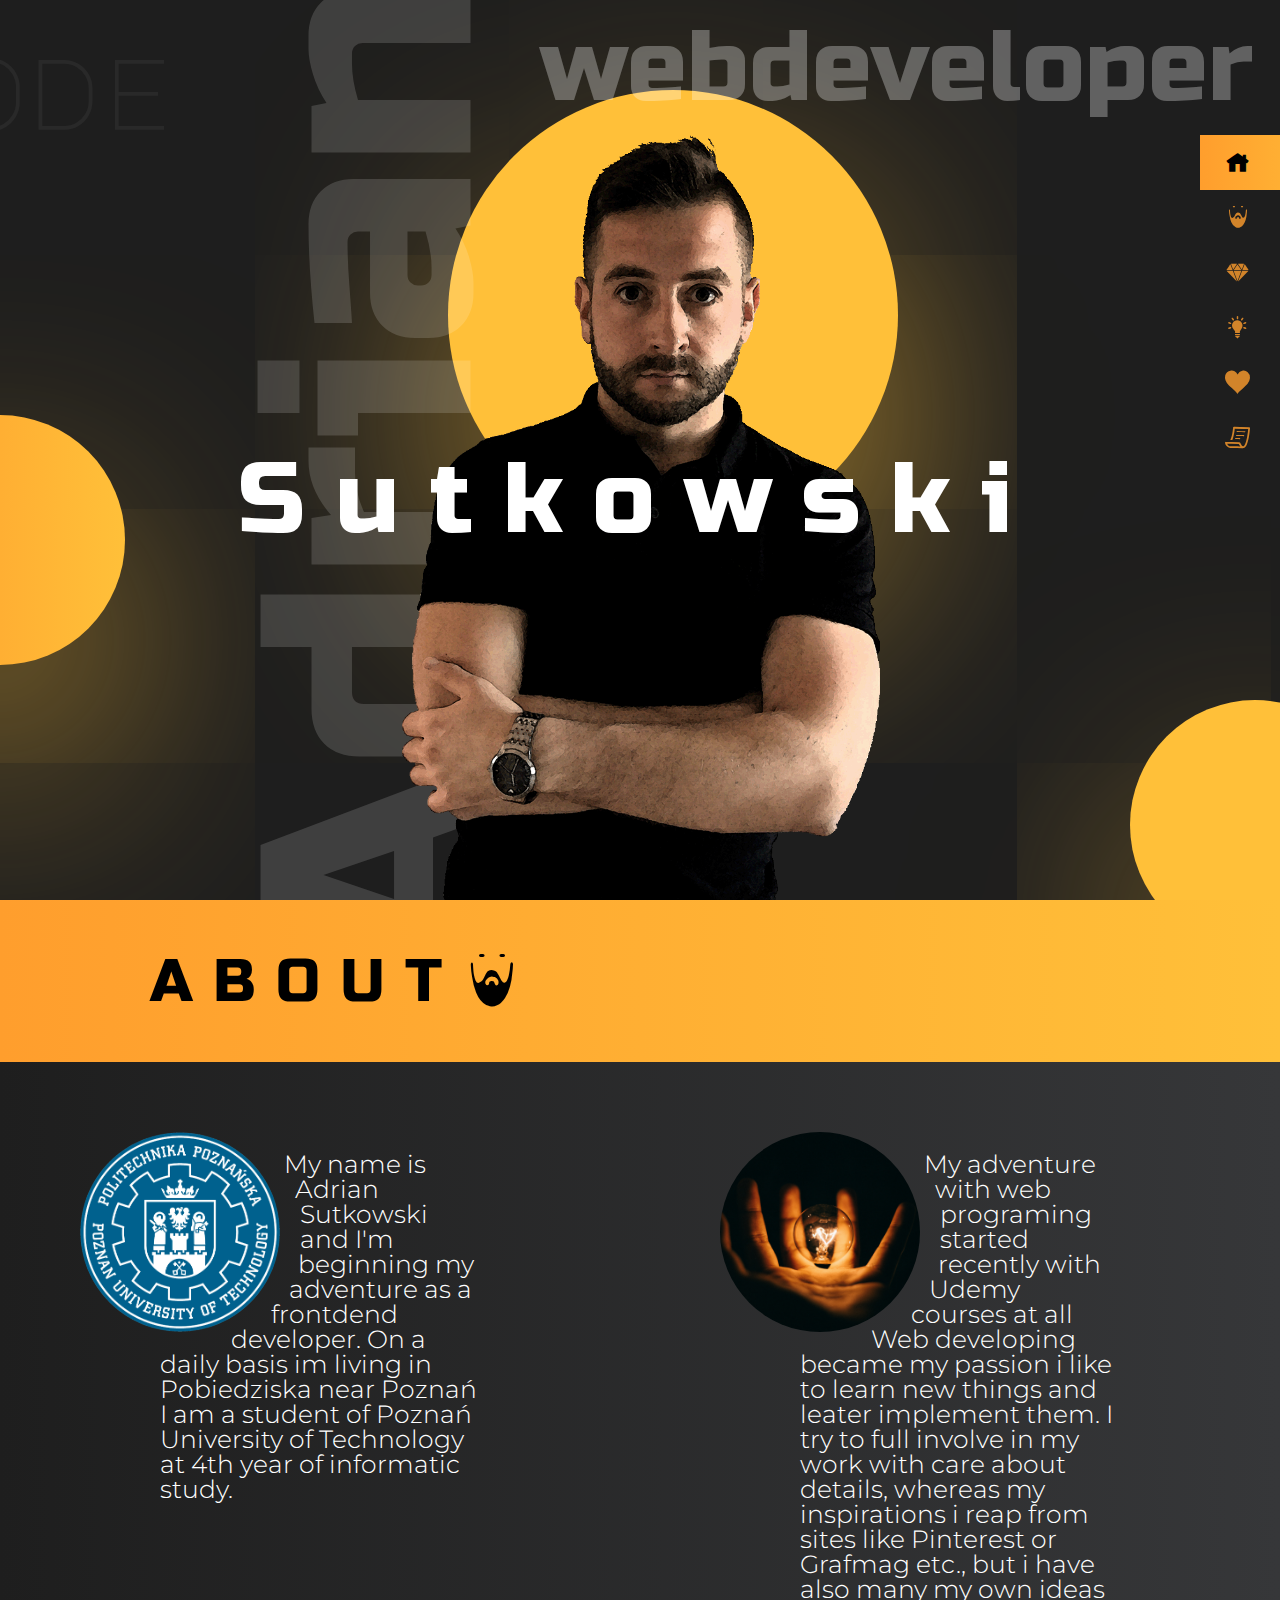
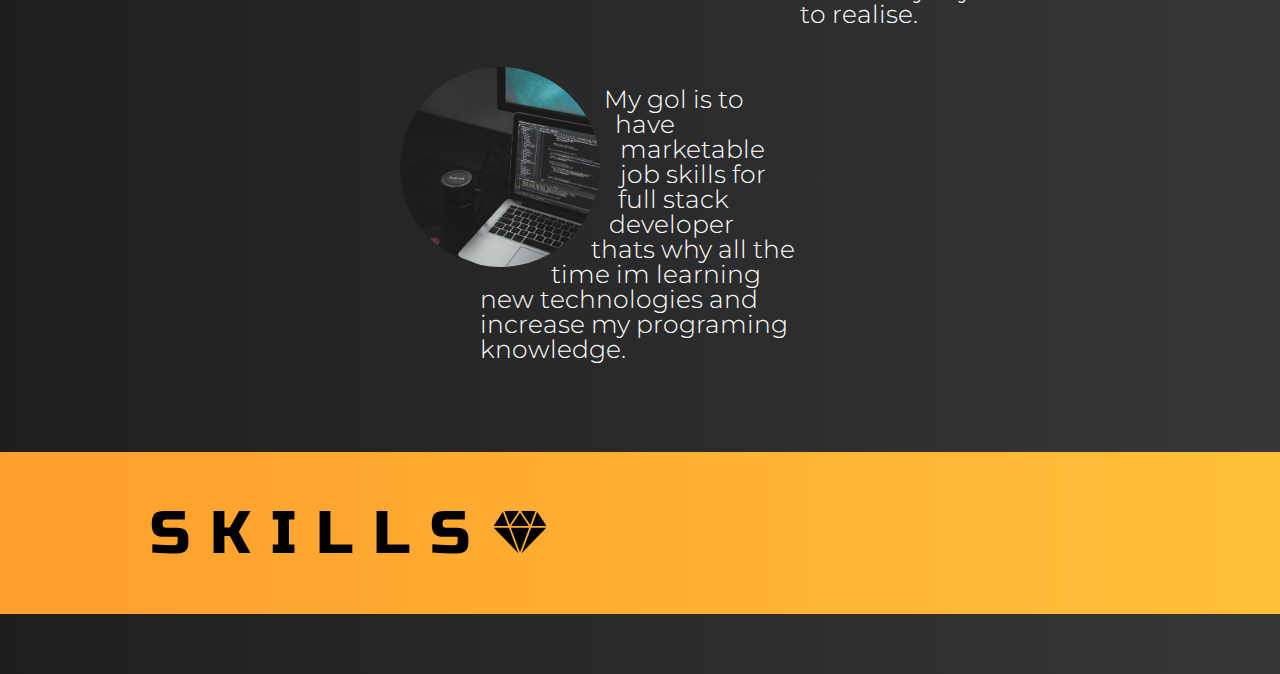
<file: index.html>
<!doctype html>
<html lang="pl">
<head>
    <meta charset="UTF-8">
    <meta content="width=device-width, user-scalable=no, initial-scale=1.0, maximum-scale=1.0, minimum-scale=1.0"
          name="viewport">
    <meta content="ie=edge" http-equiv="X-UA-Compatible">
    <title>Document</title>
    <link href="css/icofont.css" rel="stylesheet">
    <link href="css/styles.css" rel="stylesheet">
    <link href="https://fonts.googleapis.com/css?family=Alata|Open+Sans|Public+Sans|Roboto|Sen&display=swap"
          rel="stylesheet">
    <link href="https://fonts.googleapis.com/css?family=Anton|Archivo+Black|Faster+One|Francois+One|Krona+One|Libre+Barcode+39+Text|Major+Mono+Display|Montserrat|Notable|Rubik+Mono+One|Russo+One&display=swap&subset=latin-ext"
          rel="stylesheet">
    <link href="https://fonts.googleapis.com/css?family=Titillium+Web&amp;subset=latin-ext" rel="stylesheet">
    <link href="css/style.css" rel="stylesheet">
</head>
<body>
<div class="container">
    <nav class="navigation">

        <ul class="side-nav">
            <li class="side-nav__item text active">
                <a class="navigation__link active" data-direction="center" href="#">
                    <i class="icofont-home side-nav__icon "></i>Home</a>


            </li>
            <li class="side-nav__item  text">
                <a class="navigation__link " data-direction="top" href="#"><i
                        class="icofont-beard side-nav__icon"></i>About</a>
            </li>
            <li class="side-nav__item ">
                <a class="navigation__link text" data-direction="left" href="#"><i
                        class="icofont-diamond side-nav__icon"></i>Skills</a>
            </li>
            <li class="side-nav__item "><a
                    class="navigation__link text" data-direction="right" href="#"><i
                    class="icofont-light-bulb side-nav__icon"></i>Projects</a>
            </li>
            <li class="side-nav__item ">
                <a class="navigation__link text" data-direction="right-bottom-corner" href="#"><i
                        class="icofont-heart-alt side-nav__icon"></i>Interests</a>
            </li>

            <li class="side-nav__item ">
                <a class="navigation__link text" data-direction="bottom" href="#"><i
                        class="icofont-paper side-nav__icon"></i>Contact</a>
            </li>

        </ul>
    </nav>


    <section class="section home">

        <img alt="" class="home__myface" src="img/f23.gif">
        <div class="home__circle home__circle-1"></div>
        <div class="home__circle home__circle-2"></div>
        <div class="home__circle home__circle-3"></div>
        <div class="home__circle home__circle-4">
                <span class="home__circle-code">
                    Code
                </span>

        </div>
        <div class="home__name">Adrian</div>
        <div class="home__dev">webdeveloper</div>
        <div class="home__surname">Sutkowski</div>


    </section>
    <section class="section about">
        <div class="heading__wrapper">
            <h1 class="heading-primary">
            <span class="about__title">
                About<i class="icofont-beard "></i>
            </span>
            </h1>

        </div>

        <div class="about__box">
            <figure class="story__shape story__shape--left">
                <img alt="Person 0 on a tour " class="story__img story__img--left" src="img/PPlogo.png">

            </figure>
            <p class="about__text ">
                My name is Adrian Sutkowski and I'm beginning my adventure as a frontdend developer. On a daily basis im
                living in Pobiedziska near Poznań I am a student of Poznań University of Technology at 4th year of
                informatic study.

            </p>
        </div>
        <div class="about__box">
            <figure class="story__shape story__shape--right">
                <img alt="Person 0 on a tour " class="story__img story__img--right" src="img/idea.jpg">

            </figure>
            <p class="about__text ">
                My adventure with web programing started recently
                with Udemy courses at all Web developing became my passion
                i like to learn new things and leater implement
                them. I try to full involve in my work with care about
                details, whereas my inspirations i reap from sites
                like Pinterest or Grafmag etc., but i have also many my
                own ideas to realise.
            </p>
        </div>

        <div class="about__box">
            <figure class="story__shape story__shape--left">
                <img alt="Person 0 on a tour " class="story__img story__img--left" src="img/skill.jpg">

            </figure>
            <p class="about__text ">
                My gol is to have marketable job skills for full
                stack developer thats why all the time im learning new
                technologies and increase my programing knowledge.
            </p>


        </div>
    </section>


    <section class="section about">
        <div class="heading__wrapper">
            <h1 class="heading-primary">
            <span class="about__title">
                skills<i class="icofont-diamond "></i>
            </span>
            </h1>

        </div>
        </section>
</div>
<script src="js/main.js"></script>
</body>
</html>


<!--        <div class="home__text-box">-->
<!--            <h1 class="heading-primary">-->
<!--              <span class="heading-primary&#45;&#45;main">-->
<!--                  Hi,-->
<!--              </span>-->

<!--                <span class="heading-primary&#45;&#45;sub">-->
<!--                 I'm Adrian,-->
<!--              </span>-->

<!--                <span class="heading-primary&#45;&#45;sub2">-->
<!--                  web developer.-->
<!--              </span>-->
<!--            </h1>-->
<!--        </div>-->
</file>
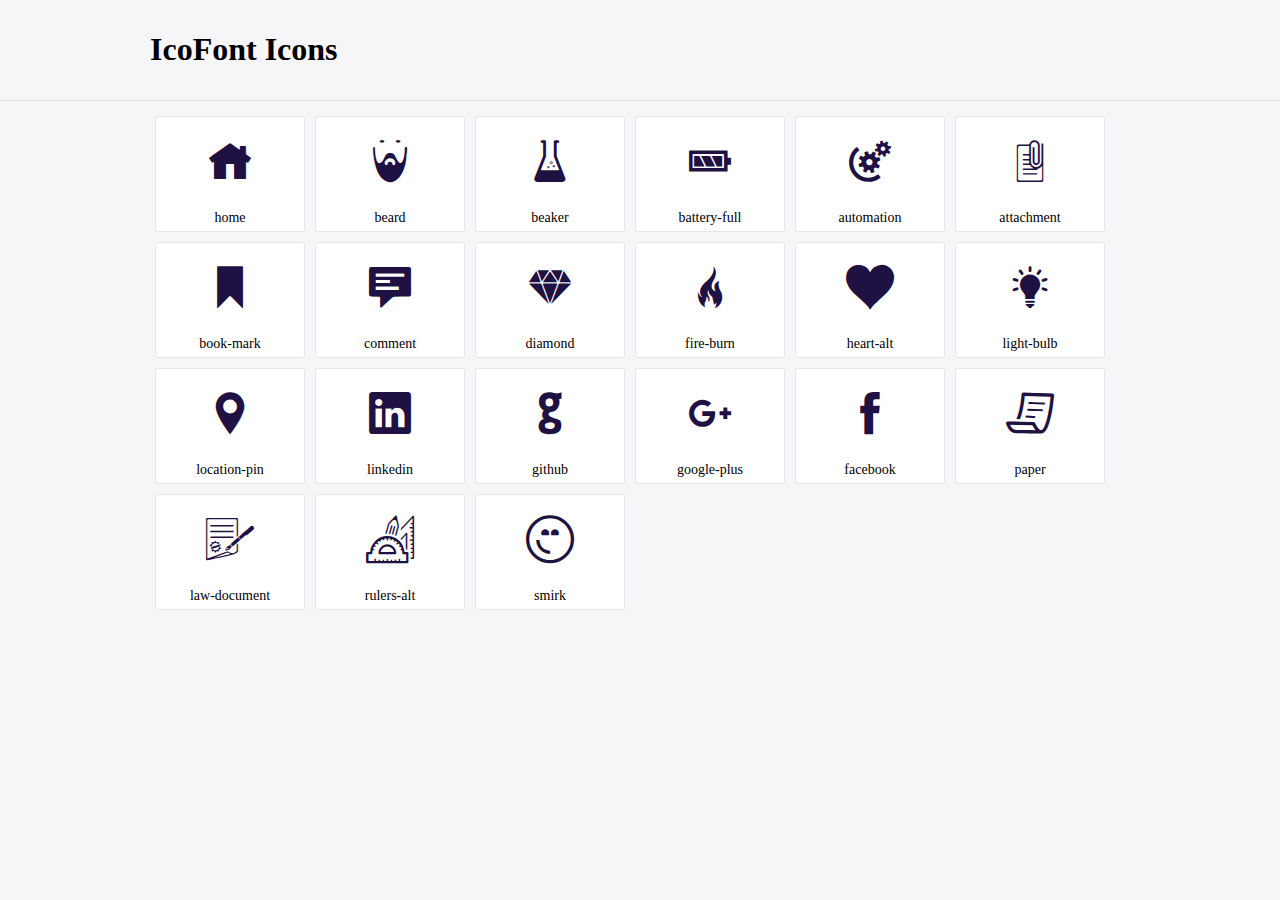
<file: css/demo.html>
<!DOCTYPE html>
	<html>
	<head>
		<meta charset="utf-8">
		<title>Examples | IcoFont</title>
		<link rel="stylesheet" type="text/css" href="./icofont.min.css">
		<style type="text/css">
			body {
				margin: 0;
				padding: 0;
				background: #F6F6F9;
			}
			.header {
				border-bottom: 1px solid #DCDCE1;
				padding: 10px 0;
				margin-bottom: 10px;
			}
			.container {
				width: 980px;
				margin: 0 auto;
			}
			.ico-title {
				font-size: 2em;
			}
			.iconlist {
				margin: 0;
				padding: 0;
				list-style: none;
				text-align: center;
				width: 100%;
				display: flex;
				flex-wrap: wrap;
				flex-direction: row;
			}
			.iconlist li {
				position: relative;
				margin: 5px;
				width: 150px;
				cursor: pointer;
			}
			.iconlist li .icon-holder {
				position: relative;
				text-align: center;
				border-radius: 3px;
				overflow: hidden;
				padding-bottom: 5px;
				background: #ffffff;
				border: 1px solid #E4E5EA;
				transition: all 0.2s linear 0s;
			}
			.iconlist li .icon-holder:hover {
				background: #00C3DA;
				color: #ffffff;
			}
			.iconlist li .icon-holder:hover .icon i {
				color: #ffffff;
			}
			.iconlist li .icon-holder .icon {
				padding: 20px;
				text-align: center;
			}
			.iconlist li .icon-holder .icon i {
				font-size: 3em;
				color: #1F1142;
			}
			.iconlist li .icon-holder span {
				font-size: 14px;
				display: block;
				margin-top: 5px;
				border-radius: 3px;
			}
		</style>
	</head>
	<body>
	<div class="header">
		<div class="container">
			<h1 class="ico-title"> IcoFont Icons </h1>
		</div>
	</div>
	<div class="container">
		<ul class="iconlist">
		
		<li>
			<div class="icon-holder">
				<div class="icon"> 
					<i class="icofont-home"></i>
				</div> 
				<span> home </span>
			</div>
		</li>
		
		<li>
			<div class="icon-holder">
				<div class="icon"> 
					<i class="icofont-beard"></i>
				</div> 
				<span> beard </span>
			</div>
		</li>
		
		<li>
			<div class="icon-holder">
				<div class="icon"> 
					<i class="icofont-beaker"></i>
				</div> 
				<span> beaker </span>
			</div>
		</li>
		
		<li>
			<div class="icon-holder">
				<div class="icon"> 
					<i class="icofont-battery-full"></i>
				</div> 
				<span> battery-full </span>
			</div>
		</li>
		
		<li>
			<div class="icon-holder">
				<div class="icon"> 
					<i class="icofont-automation"></i>
				</div> 
				<span> automation </span>
			</div>
		</li>
		
		<li>
			<div class="icon-holder">
				<div class="icon"> 
					<i class="icofont-attachment"></i>
				</div> 
				<span> attachment </span>
			</div>
		</li>
		
		<li>
			<div class="icon-holder">
				<div class="icon"> 
					<i class="icofont-book-mark"></i>
				</div> 
				<span> book-mark </span>
			</div>
		</li>
		
		<li>
			<div class="icon-holder">
				<div class="icon"> 
					<i class="icofont-comment"></i>
				</div> 
				<span> comment </span>
			</div>
		</li>
		
		<li>
			<div class="icon-holder">
				<div class="icon"> 
					<i class="icofont-diamond"></i>
				</div> 
				<span> diamond </span>
			</div>
		</li>
		
		<li>
			<div class="icon-holder">
				<div class="icon"> 
					<i class="icofont-fire-burn"></i>
				</div> 
				<span> fire-burn </span>
			</div>
		</li>
		
		<li>
			<div class="icon-holder">
				<div class="icon"> 
					<i class="icofont-heart-alt"></i>
				</div> 
				<span> heart-alt </span>
			</div>
		</li>
		
		<li>
			<div class="icon-holder">
				<div class="icon"> 
					<i class="icofont-light-bulb"></i>
				</div> 
				<span> light-bulb </span>
			</div>
		</li>
		
		<li>
			<div class="icon-holder">
				<div class="icon"> 
					<i class="icofont-location-pin"></i>
				</div> 
				<span> location-pin </span>
			</div>
		</li>
		
		<li>
			<div class="icon-holder">
				<div class="icon"> 
					<i class="icofont-linkedin"></i>
				</div> 
				<span> linkedin </span>
			</div>
		</li>
		
		<li>
			<div class="icon-holder">
				<div class="icon"> 
					<i class="icofont-github"></i>
				</div> 
				<span> github </span>
			</div>
		</li>
		
		<li>
			<div class="icon-holder">
				<div class="icon"> 
					<i class="icofont-google-plus"></i>
				</div> 
				<span> google-plus </span>
			</div>
		</li>
		
		<li>
			<div class="icon-holder">
				<div class="icon"> 
					<i class="icofont-facebook"></i>
				</div> 
				<span> facebook </span>
			</div>
		</li>
		
		<li>
			<div class="icon-holder">
				<div class="icon"> 
					<i class="icofont-paper"></i>
				</div> 
				<span> paper </span>
			</div>
		</li>
		
		<li>
			<div class="icon-holder">
				<div class="icon"> 
					<i class="icofont-law-document"></i>
				</div> 
				<span> law-document </span>
			</div>
		</li>
		
		<li>
			<div class="icon-holder">
				<div class="icon"> 
					<i class="icofont-rulers-alt"></i>
				</div> 
				<span> rulers-alt </span>
			</div>
		</li>
		
		<li>
			<div class="icon-holder">
				<div class="icon"> 
					<i class="icofont-smirk"></i>
				</div> 
				<span> smirk </span>
			</div>
		</li>
		
		</ul>
	</div>	
	</body>
	</html>
</file>
<file: css/icofont.css>
/*! 
* @package IcoFont 
* @version 1.0.1 
* @author IcoFont https://icofont.com 
* @copyright Copyright (c) 2015 - 2019 IcoFont 
* @license - https://icofont.com/license/
*/

@font-face
{
 
  font-family: "IcoFont";
font-weight: normal;
font-style: "Regular";
src: url("./fonts/icofont.woff2") format("woff2"),
url("./fonts/icofont.woff") format("woff");
}

[class^="icofont-"], [class*=" icofont-"]
{
  font-family: 'IcoFont' !important;
  speak: none;
  font-style: normal;
  font-weight: normal;
  font-variant: normal;
  text-transform: none;
  white-space: nowrap;
  word-wrap: normal;
  direction: ltr;
  line-height: 1;
/* Better Font Rendering =========== */
  -webkit-font-feature-settings: "liga";
  -webkit-font-smoothing: antialiased;
}

.icofont-home:before
{
  content: "\ef47";
}

.icofont-beard:before
{
  content: "\eeb6";
}

.icofont-beaker:before
{
  content: "\eeb5";
}

.icofont-battery-full:before
{
  content: "\eeb2";
}

.icofont-automation:before
{
  content: "\eea9";
}

.icofont-attachment:before
{
  content: "\eea7";
}

.icofont-book-mark:before
{
  content: "\eec0";
}

.icofont-comment:before
{
  content: "\eeeb";
}

.icofont-diamond:before
{
  content: "\ef01";
}

.icofont-fire-burn:before
{
  content: "\ef2b";
}

.icofont-heart-alt:before
{
  content: "\ef44";
}

.icofont-light-bulb:before
{
  content: "\ef6b";
}

.icofont-location-pin:before
{
  content: "\ef79";
}

.icofont-linkedin:before
{
  content: "\ed4d";
}

.icofont-github:before
{
  content: "\ed3e";
}

.icofont-google-plus:before
{
  content: "\ed43";
}

.icofont-facebook:before
{
  content: "\ed37";
}

.icofont-paper:before
{
  content: "\eae5";
}

.icofont-law-document:before
{
  content: "\ebc3";
}

.icofont-rulers-alt:before
{
  content: "\ec02";
}

.icofont-smirk:before
{
  content: "\eb04";
}

.icofont-xs
{
  font-size: .5em;
}

.icofont-sm
{
  font-size: .75em;
}

.icofont-md
{
  font-size: 1.25em;
}

.icofont-lg
{
  font-size: 1.5em;
}

.icofont-1x
{
  font-size: 1em;
}

.icofont-2x
{
  font-size: 2em;
}

.icofont-3x
{
  font-size: 3em;
}

.icofont-4x
{
  font-size: 4em;
}

.icofont-5x
{
  font-size: 5em;
}

.icofont-6x
{
  font-size: 6em;
}

.icofont-7x
{
  font-size: 7em;
}

.icofont-8x
{
  font-size: 8em;
}

.icofont-9x
{
  font-size: 9em;
}

.icofont-10x
{
  font-size: 10em;
}

.icofont-fw
{
  text-align: center;
  width: 1.25em;
}

.icofont-ul
{
  list-style-type: none;
  padding-left: 0;
  margin-left: 0;
}

.icofont-ul > li
{
  position: relative;
  line-height: 2em;
}

.icofont-ul > li .icofont
{
  display: inline-block;
  vertical-align: middle;
}

.icofont-border
{
  border: solid 0.08em #f1f1f1;
  border-radius: .1em;
  padding: .2em .25em .15em;
}

.icofont-pull-left
{
  float: left;
}

.icofont-pull-right
{
  float: right;
}

.icofont.icofont-pull-left
{
  margin-right: .3em;
}

.icofont.icofont-pull-right
{
  margin-left: .3em;
}

.icofont-spin
{
  -webkit-animation: icofont-spin 2s infinite linear;
  animation: icofont-spin 2s infinite linear;
  display: inline-block;
}

.icofont-pulse
{
  -webkit-animation: icofont-spin 1s infinite steps(8);
  animation: icofont-spin 1s infinite steps(8);
  display: inline-block;
}

@-webkit-keyframes icofont-spin
{
  0%
  {
    -webkit-transform: rotate(0deg);
    transform: rotate(0deg);
  }

  100%
  {
    -webkit-transform: rotate(360deg);
    transform: rotate(360deg);
  }
}

@keyframes icofont-spin
{
  0%
  {
    -webkit-transform: rotate(0deg);
    transform: rotate(0deg);
  }

  100%
  {
    -webkit-transform: rotate(360deg);
    transform: rotate(360deg);
  }
}

.icofont-rotate-90
{
  -ms-filter: "progid:DXImageTransform.Microsoft.BasicImage(rotation=1)";
  -webkit-transform: rotate(90deg);
  transform: rotate(90deg);
}

.icofont-rotate-180
{
  -ms-filter: "progid:DXImageTransform.Microsoft.BasicImage(rotation=2)";
  -webkit-transform: rotate(180deg);
  transform: rotate(180deg);
}

.icofont-rotate-270
{
  -ms-filter: "progid:DXImageTransform.Microsoft.BasicImage(rotation=3)";
  -webkit-transform: rotate(270deg);
  transform: rotate(270deg);
}

.icofont-flip-horizontal
{
  -ms-filter: "progid:DXImageTransform.Microsoft.BasicImage(rotation=0, mirror=1)";
  -webkit-transform: scale(-1, 1);
  transform: scale(-1, 1);
}

.icofont-flip-vertical
{
  -ms-filter: "progid:DXImageTransform.Microsoft.BasicImage(rotation=2, mirror=1)";
  -webkit-transform: scale(1, -1);
  transform: scale(1, -1);
}

.icofont-flip-horizontal.icofont-flip-vertical
{
  -ms-filter: "progid:DXImageTransform.Microsoft.BasicImage(rotation=2, mirror=1)";
  -webkit-transform: scale(-1, -1);
  transform: scale(-1, -1);
}

:root .icofont-rotate-90,
	:root .icofont-rotate-180,
	:root .icofont-rotate-270,
	:root .icofont-flip-horizontal,
	:root .icofont-flip-vertical
{
  -webkit-filter: none;
  filter: none;
  display: inline-block;
}

.icofont-inverse
{
  color: #fff;
}

.sr-only
{
  border: 0;
  clip: rect(0, 0, 0, 0);
  height: 1px;
  margin: -1px;
  overflow: hidden;
  padding: 0;
  position: absolute;
  width: 1px;
}

.sr-only-focusable:active,
	.sr-only-focusable:focus
{
  clip: auto;
  height: auto;
  margin: 0;
  overflow: visible;
  position: static;
  width: auto;
}
</file>
<file: css/styles.css>
@charset "UTF-8";

@font-face {
  font-family: "linea-basic-10";
  src:url("fonts/linea-basic-10.eot");
  src:url("fonts/linea-basic-10.eot?#iefix") format("embedded-opentype"),
    url("fonts/linea-basic-10.woff") format("woff"),
    url("fonts/linea-basic-10.ttf") format("truetype"),
    url("fonts/linea-basic-10.svg#linea-basic-10") format("svg");
  font-weight: normal;
  font-style: normal;

}

[data-icon]:before {
  font-family: "linea-basic-10" !important;
  content: attr(data-icon);
  font-style: normal !important;
  font-weight: normal !important;
  font-variant: normal !important;
  text-transform: none !important;
  speak: none;
  line-height: 1;
  -webkit-font-smoothing: antialiased;
  -moz-osx-font-smoothing: grayscale;
}

[class^="icon-basic"]:before,
[class*=" icon-basic"]:before {
  font-family: "linea-basic-10" !important;
  font-style: normal !important;
  font-weight: normal !important;
  font-variant: normal !important;
  text-transform: none !important;
  speak: none;
  line-height: 1;
  -webkit-font-smoothing: antialiased;
  -moz-osx-font-smoothing: grayscale;
}

.icon-basic-accelerator:before {
  content: "a";
}
.icon-basic-alarm:before {
  content: "b";
}
.icon-basic-anchor:before {
  content: "c";
}
.icon-basic-anticlockwise:before {
  content: "d";
}
.icon-basic-archive:before {
  content: "e";
}
.icon-basic-archive-full:before {
  content: "f";
}
.icon-basic-ban:before {
  content: "g";
}
.icon-basic-battery-charge:before {
  content: "h";
}
.icon-basic-battery-empty:before {
  content: "i";
}
.icon-basic-battery-full:before {
  content: "j";
}
.icon-basic-battery-half:before {
  content: "k";
}
.icon-basic-bolt:before {
  content: "l";
}
.icon-basic-book:before {
  content: "m";
}
.icon-basic-book-pen:before {
  content: "n";
}
.icon-basic-book-pencil:before {
  content: "o";
}
.icon-basic-bookmark:before {
  content: "p";
}
.icon-basic-calculator:before {
  content: "q";
}
.icon-basic-calendar:before {
  content: "r";
}
.icon-basic-cards-diamonds:before {
  content: "s";
}
.icon-basic-cards-hearts:before {
  content: "t";
}
.icon-basic-case:before {
  content: "u";
}
.icon-basic-chronometer:before {
  content: "v";
}
.icon-basic-clessidre:before {
  content: "w";
}
.icon-basic-clock:before {
  content: "x";
}
.icon-basic-clockwise:before {
  content: "y";
}
.icon-basic-cloud:before {
  content: "z";
}
.icon-basic-clubs:before {
  content: "A";
}
.icon-basic-compass:before {
  content: "B";
}
.icon-basic-cup:before {
  content: "C";
}
.icon-basic-diamonds:before {
  content: "D";
}
.icon-basic-display:before {
  content: "E";
}
.icon-basic-download:before {
  content: "F";
}
.icon-basic-exclamation:before {
  content: "G";
}
.icon-basic-eye:before {
  content: "H";
}
.icon-basic-eye-closed:before {
  content: "I";
}
.icon-basic-female:before {
  content: "J";
}
.icon-basic-flag1:before {
  content: "K";
}
.icon-basic-flag2:before {
  content: "L";
}
.icon-basic-floppydisk:before {
  content: "M";
}
.icon-basic-folder:before {
  content: "N";
}
.icon-basic-folder-multiple:before {
  content: "O";
}
.icon-basic-gear:before {
  content: "P";
}
.icon-basic-geolocalize-01:before {
  content: "Q";
}
.icon-basic-geolocalize-05:before {
  content: "R";
}
.icon-basic-globe:before {
  content: "S";
}
.icon-basic-gunsight:before {
  content: "T";
}
.icon-basic-hammer:before {
  content: "U";
}
.icon-basic-headset:before {
  content: "V";
}
.icon-basic-heart:before {
  content: "W";
}
.icon-basic-heart-broken:before {
  content: "X";
}
.icon-basic-helm:before {
  content: "Y";
}
.icon-basic-home:before {
  content: "Z";
}
.icon-basic-info:before {
  content: "0";
}
.icon-basic-ipod:before {
  content: "1";
}
.icon-basic-joypad:before {
  content: "2";
}
.icon-basic-key:before {
  content: "3";
}
.icon-basic-keyboard:before {
  content: "4";
}
.icon-basic-laptop:before {
  content: "5";
}
.icon-basic-life-buoy:before {
  content: "6";
}
.icon-basic-lightbulb:before {
  content: "7";
}
.icon-basic-link:before {
  content: "8";
}
.icon-basic-lock:before {
  content: "9";
}
.icon-basic-lock-open:before {
  content: "!";
}
.icon-basic-magic-mouse:before {
  content: "\"";
}
.icon-basic-magnifier:before {
  content: "#";
}
.icon-basic-magnifier-minus:before {
  content: "$";
}
.icon-basic-magnifier-plus:before {
  content: "%";
}
.icon-basic-mail:before {
  content: "&";
}
.icon-basic-mail-multiple:before {
  content: "'";
}
.icon-basic-mail-open:before {
  content: "(";
}
.icon-basic-mail-open-text:before {
  content: ")";
}
.icon-basic-male:before {
  content: "*";
}
.icon-basic-map:before {
  content: "+";
}
.icon-basic-message:before {
  content: ",";
}
.icon-basic-message-multiple:before {
  content: "-";
}
.icon-basic-message-txt:before {
  content: ".";
}
.icon-basic-mixer2:before {
  content: "/";
}
.icon-basic-mouse:before {
  content: ":";
}
.icon-basic-notebook:before {
  content: ";";
}
.icon-basic-notebook-pen:before {
  content: "<";
}
.icon-basic-notebook-pencil:before {
  content: "=";
}
.icon-basic-paperplane:before {
  content: ">";
}
.icon-basic-pencil-ruler:before {
  content: "?";
}
.icon-basic-pencil-ruler-pen:before {
  content: "@";
}
.icon-basic-photo:before {
  content: "[";
}
.icon-basic-picture:before {
  content: "]";
}
.icon-basic-picture-multiple:before {
  content: "^";
}
.icon-basic-pin1:before {
  content: "_";
}
.icon-basic-pin2:before {
  content: "`";
}
.icon-basic-postcard:before {
  content: "{";
}
.icon-basic-postcard-multiple:before {
  content: "|";
}
.icon-basic-printer:before {
  content: "}";
}
.icon-basic-question:before {
  content: "~";
}
.icon-basic-rss:before {
  content: "\\";
}
.icon-basic-server:before {
  content: "\e000";
}
.icon-basic-server2:before {
  content: "\e001";
}
.icon-basic-server-cloud:before {
  content: "\e002";
}
.icon-basic-server-download:before {
  content: "\e003";
}
.icon-basic-server-upload:before {
  content: "\e004";
}
.icon-basic-settings:before {
  content: "\e005";
}
.icon-basic-share:before {
  content: "\e006";
}
.icon-basic-sheet:before {
  content: "\e007";
}
.icon-basic-sheet-multiple:before {
  content: "\e008";
}
.icon-basic-sheet-pen:before {
  content: "\e009";
}
.icon-basic-sheet-pencil:before {
  content: "\e00a";
}
.icon-basic-sheet-txt:before {
  content: "\e00b";
}
.icon-basic-signs:before {
  content: "\e00c";
}
.icon-basic-smartphone:before {
  content: "\e00d";
}
.icon-basic-spades:before {
  content: "\e00e";
}
.icon-basic-spread:before {
  content: "\e00f";
}
.icon-basic-spread-bookmark:before {
  content: "\e010";
}
.icon-basic-spread-text:before {
  content: "\e011";
}
.icon-basic-spread-text-bookmark:before {
  content: "\e012";
}
.icon-basic-star:before {
  content: "\e013";
}
.icon-basic-tablet:before {
  content: "\e014";
}
.icon-basic-target:before {
  content: "\e015";
}
.icon-basic-todo:before {
  content: "\e016";
}
.icon-basic-todo-pen:before {
  content: "\e017";
}
.icon-basic-todo-pencil:before {
  content: "\e018";
}
.icon-basic-todo-txt:before {
  content: "\e019";
}
.icon-basic-todolist-pen:before {
  content: "\e01a";
}
.icon-basic-todolist-pencil:before {
  content: "\e01b";
}
.icon-basic-trashcan:before {
  content: "\e01c";
}
.icon-basic-trashcan-full:before {
  content: "\e01d";
}
.icon-basic-trashcan-refresh:before {
  content: "\e01e";
}
.icon-basic-trashcan-remove:before {
  content: "\e01f";
}
.icon-basic-upload:before {
  content: "\e020";
}
.icon-basic-usb:before {
  content: "\e021";
}
.icon-basic-video:before {
  content: "\e022";
}
.icon-basic-watch:before {
  content: "\e023";
}
.icon-basic-webpage:before {
  content: "\e024";
}
.icon-basic-webpage-img-txt:before {
  content: "\e025";
}
.icon-basic-webpage-multiple:before {
  content: "\e026";
}
.icon-basic-webpage-txt:before {
  content: "\e027";
}
.icon-basic-world:before {
  content: "\e028";
}
</file>
<file: css/style.css>
.navigation {
  display: flex;
  font-family: "Montserrat", sans-serif;
  position: fixed;
  z-index: 10;
  top: 15%;
  right: 0;
  transform: translateX(170px);
}
.navigation__link {
  color: rgba(255, 158, 45, 0.8);
}
.navigation__link:link, .navigation__link:visited {
  backface-visibility: hidden;
  display: inline-block;
  font-size: 2rem;
  font-weight: 300;
  text-decoration: none;
  text-transform: uppercase;
  transition: all 0.4s;
  padding: 1.5rem;
  z-index: 6;
}
.navigation__link:link:hover, .navigation__link:visited:hover {
  width: 250px;
}
.navigation__link:hover, .navigation__link:active {
  color: #000;
  transform: translateX(1rem);
  backface-visibility: hidden;
}

.side-nav {
  font-size: 2rem;
  list-style: none;
  width: 250px;
}
.side-nav__item {
  position: relative;
  display: flex;
  transition: all 0.5s;
  background-color: #1E1E1E;
}
.side-nav__item:hover {
  transform: translateX(-170px);
}
.side-nav__item::before {
  content: "";
  position: absolute;
  top: 0;
  right: 0;
  height: 100%;
  width: 3px;
  background-image: linear-gradient(to right, #ff9e2d, #ffc039);
  transform: scaleY(0);
  transition: transform 0.2s, width 0.2s cubic-bezier(1, 0, 0, 1) 0.2s, background-color 0.1s;
  z-index: 5;
}
.side-nav__item:hover::before {
  transform: scaleY(1);
  width: 100%;
}
.side-nav__icon {
  padding-left: 1rem;
  padding-right: 3rem;
  font-size: 2.5rem;
  color: inherit;
}

.active {
  background-image: linear-gradient(to right, #ff9e2d, #ffc039);
  color: #000;
}

.btn {
  margin: 0;
  border: none;
  cursor: pointer;
  backface-visibility: hidden;
  align-self: start;
  font-stretch: extra-expanded;
}
.btn:not(:last-child) {
  background-color: chartreuse;
}
.btn:hover {
  transform: translateY(-0.3rem);
  box-shadow: 0 1rem 1rem rgba(0, 0, 0, 0.2);
}
.btn:hover::after {
  transform: scaleX(1.2) scaleY(1.6);
  opacity: 0;
}
.btn:active, .btn:focus {
  outline: none;
  transform: translateY(-1px);
}
.btn, .btn:link, .btn:visited {
  text-transform: uppercase;
  text-decoration: none;
  display: inline-block;
  transition: all 0.2s;
  position: relative;
  padding: 1.5rem 4rem;
  font-size: 1.6rem;
}

*,
*::after,
*::before {
  margin: 0;
  padding: 0;
  box-sizing: inherit;
}

html {
  font-size: 62.5%;
}

body {
  box-sizing: border-box;
}

.container {
  overflow: hidden;
  position: relative;
}

.about {
  font-size: 2.5rem;
}

body {
  font-family: "Russo One", sans-serif;
  font-weight: 300;
  line-height: 1;
}

.heading__wrapper {
  display: flex;
  flex-grow: 1;
  flex-basis: 100%;
}

.heading-primary {
  font-family: "Russo One", sans-serif;
  background-image: linear-gradient(to right, #ff9e2d, #ffc039);
  text-transform: uppercase;
  backface-visibility: hidden;
  margin-bottom: 6rem;
  font-size: 6rem;
  font-weight: 400;
  letter-spacing: 2rem;
  color: #000;
  padding: 5rem 15rem;
  flex-grow: 1;
}

.home {
  display: flex;
  position: relative;
  background-color: #1E1E1E;
  width: 100vw;
  height: 100vh;
  justify-content: flex-end;
  overflow: hidden;
}
.home__myface {
  position: absolute;
  bottom: 0;
  left: 50%;
  transform: translateX(-50%);
  height: 85%;
  z-index: 9;
}
.home__circle {
  position: absolute;
  border-radius: 50%;
  background-color: #ffc039;
  box-shadow: 0 10rem 30rem rgba(255, 192, 57, 0.7);
}
.home__circle-1 {
  width: 45rem;
  height: 45rem;
  top: 10%;
  left: 35%;
}
.home__circle-2 {
  width: 25rem;
  height: 25rem;
  bottom: 0;
  right: 0;
  transform: translate(40%, 20%);
}
.home__circle-3 {
  width: 25rem;
  height: 25rem;
  top: 60%;
  left: 0;
  transform: translate(-50%, -50%);
  background-image: linear-gradient(to right, #ff9e2d, #ffc039);
}
.home__circle-4 {
  background-color: transparent;
  box-shadow: none;
  width: 40rem;
  height: 40rem;
  top: 0;
  left: 0;
  transform: translate(-40%, -40%);
}
.home__circle-code {
  position: absolute;
  font-size: 10rem;
  font-family: "Major Mono Display", monospace;
  color: rgba(255, 255, 255, 0.05);
  top: 50%;
  left: 10%;
}
.home__surname {
  position: absolute;
  top: 50%;
  left: 50%;
  transform: translate(-50%, -50%);
  transform: translateX(-50%);
  font-size: 10rem;
  color: #ffffff;
  z-index: 10;
  letter-spacing: 3rem;
}
.home__name {
  position: absolute;
  font-size: 30rem;
  color: rgba(255, 255, 255, 0.15);
  z-index: 1;
  transform: rotate(-90deg);
  bottom: 30%;
  left: -10%;
}
.home__dev {
  position: absolute;
  font-size: 10rem;
  color: rgba(255, 255, 255, 0.3);
  top: 2%;
  right: 2%;
}

.about {
  font-family: "Montserrat", sans-serif;
  display: flex;
  flex-wrap: wrap;
  background-image: linear-gradient(to right, #1e1e1e, #363739);
}
.about__box {
  flex-basis: 50%;
  flex-wrap: wrap;
  margin: 0 auto;
  padding: 1rem 10rem;
}
.about__box:last-child {
  margin-bottom: 6rem;
}
.about__text {
  font-size: 2.5rem;
  color: #ffffff;
  padding: 2rem 6rem;
}

.story__img--left {
  width: 100%;
}
.story__img--right {
  width: 100%;
  position: absolute;
  top: 50%;
  left: 50%;
  transform: translate(-50%, -50%);
}
.story__shape {
  width: 20rem;
  height: 20rem;
  position: relative;
  overflow: hidden;
  -webkit-shape-outside: circle(50% at 50% 50%);
  shape-outside: circle(50% at 50% 50%);
  clip-path: circle(50% at 50% 50%);
  float: left;
  transform: translate(-2rem, 0);
}

/*# sourceMappingURL=style.css.map */
</file>
